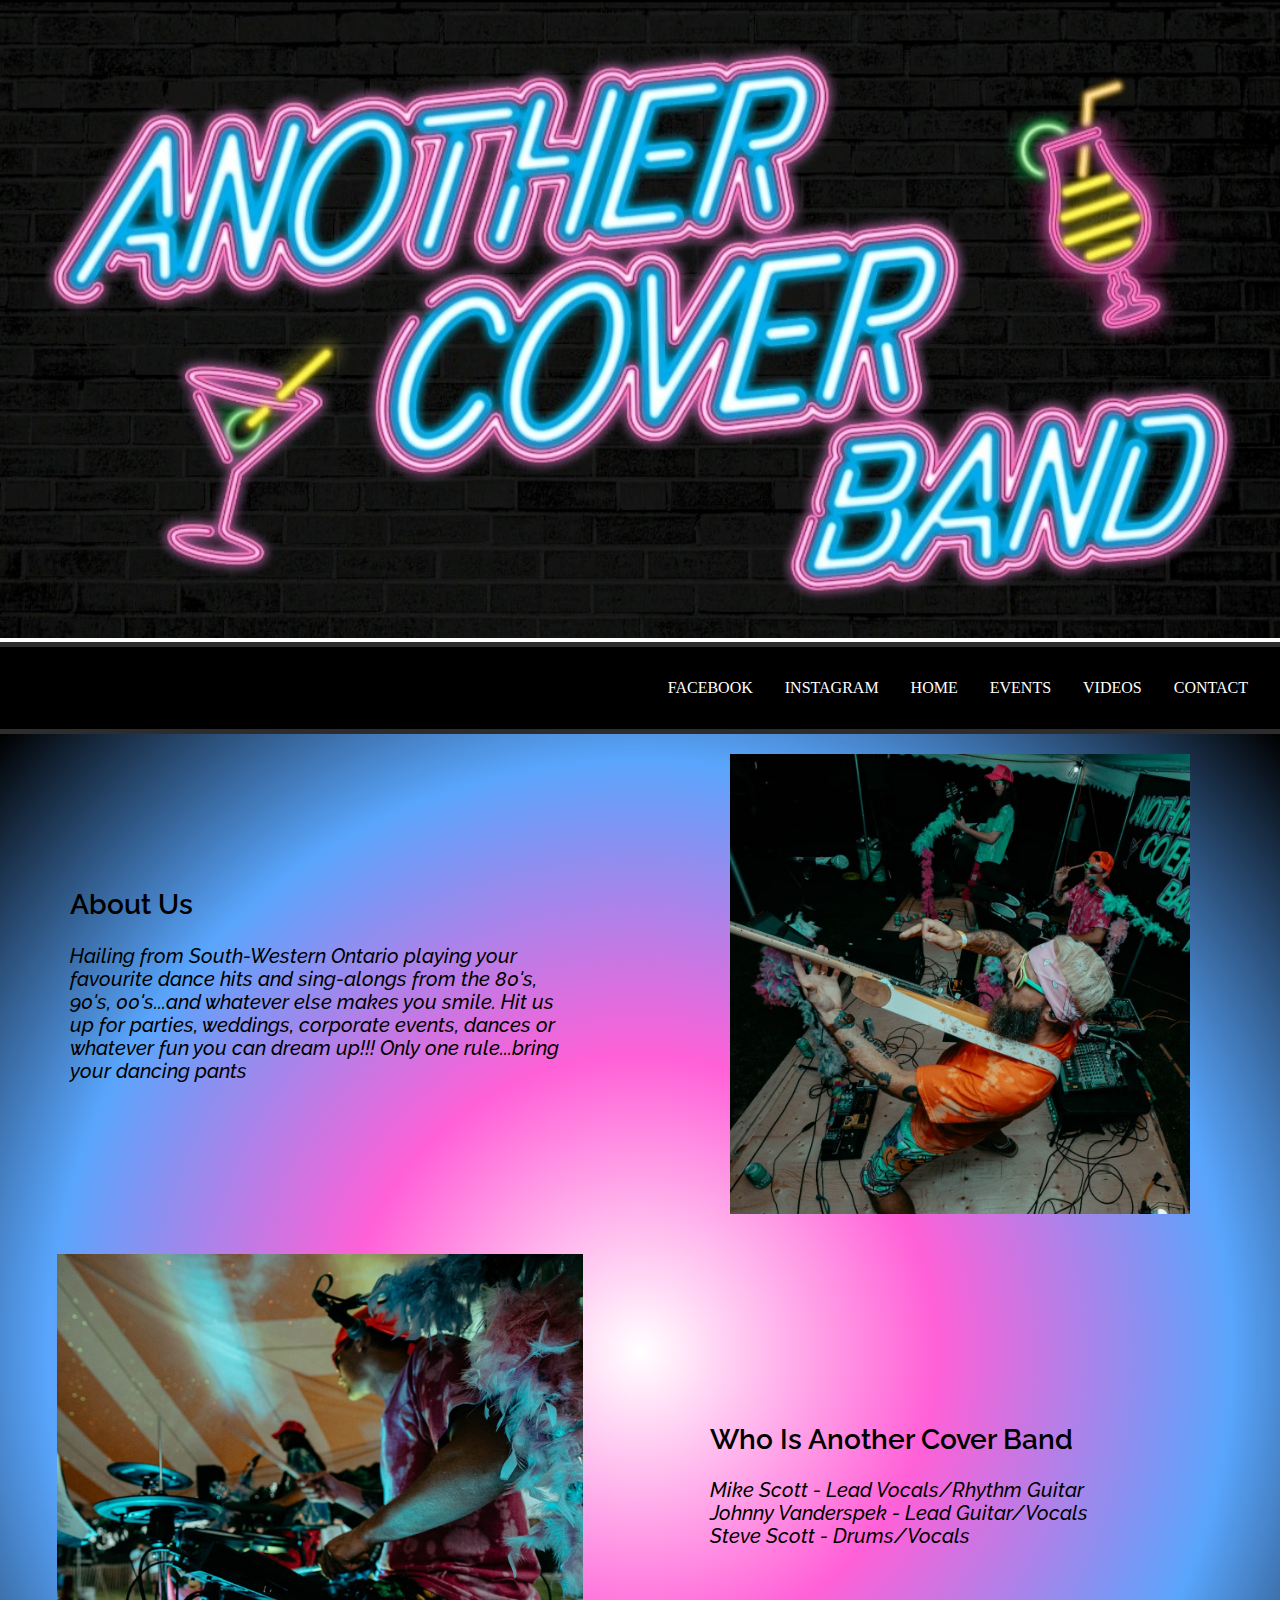
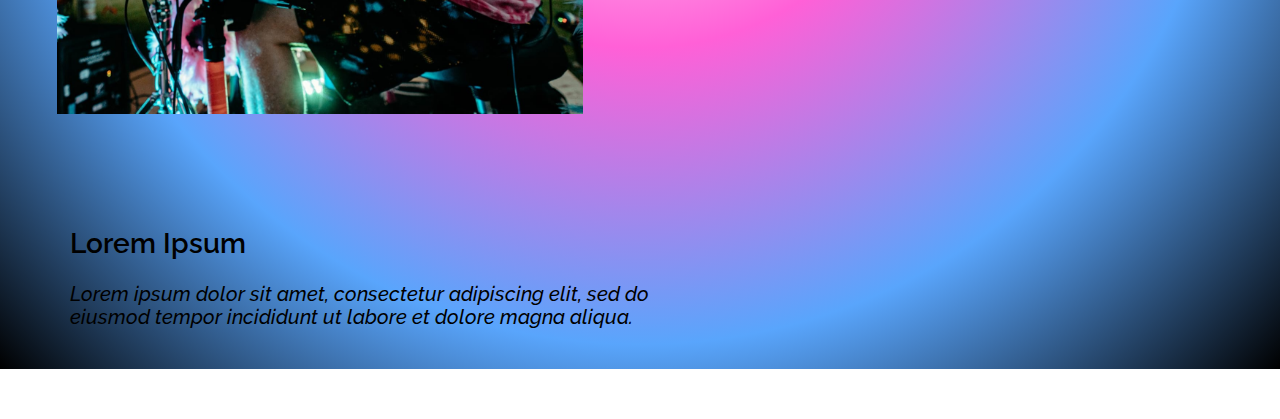
<file: acb-steve/index.html>
<!DOCTYPE html>
<html lang="en">
	<head>
  	<meta charset="utf-8">
  	<meta name="description" content="Your description goes here">
  	<meta name="keywords" content="one, two, three">
		<meta name="viewport" content="width=device-width, initial-scale=1">
		
		<title>Another Cover Band</title>

		<!-- external CSS link -->
		<link rel="preconnect" href="https://fonts.googleapis.com">
		<link rel="preconnect" href="https://fonts.gstatic.com" crossorigin>
		<link href="https://fonts.googleapis.com/css2?family=Raleway:ital,wght@0,300;0,400;0,700;1,300;1,400;1,700&display=swap" rel="stylesheet">
		<link rel="stylesheet" href="css/normalize.css">
		<link rel="stylesheet" href="css/style.css">
	</head>
	<body>
		<header>

				<img class="header-img" src="images/acb-img-logo-2.jpg" alt="logo">
		
		</header>
			
			<nav>		
				<ul class="nav-list">
					<ul class="nav-socials">
						<li class="nav-item" class="facebook"><a href="https://www.facebook.com/anothercoverbandofficial">FACEBOOK</a></li>
						<li class="nav-item" class="instagram"><a href="https://www.instagram.com/another.cover.band">INSTAGRAM</a></li>
					</ul>	
					<li class="nav-item"><a href="/index.html">HOME</a></li>
					<li class="nav-item"><a href="/events.html">EVENTS</a></li>
					<li class="nav-item"><a href="/videos.html">VIDEOS</a></li>
					<li class="nav-item"><a href="/contact.html">CONTACT</a></li>
				</ul>
			</nav>

			<main>
				
				<section class="about-us">
					<div class="about-us-text">

						<h2>About Us</h2>

							<p>Hailing from South-Western Ontario playing your favourite dance hits and sing-alongs from the 80's, 90's, 00's...and whatever else makes you smile. Hit us up for parties, weddings, corporate events, dances or whatever fun you can dream up!!! Only one rule...bring your dancing pants</p>
							
					</div>

					<div class="about-us-img">
						<img src="images/acb-img-1.jpg" alt="violin-guitar">
					</div>

				</section>
				
				<section>
					<div class="who-is-acb">
						<div class="who-is-acb-img">
							<img src="images/acb-img-5.jpg" alt="drummer">
						</div>
						
						<div class="who-is-acb-text">
							<h2>Who Is Another Cover Band</h2>
							<p>Mike Scott - Lead Vocals/Rhythm Guitar <br>
								Johnny Vanderspek - Lead Guitar/Vocals <br>
								Steve Scott - Drums/Vocals</p>
						</div>
						
					</div>
				</section>
				
				<section>
					<div class="lorem-ipsum">

						<h2>Lorem Ipsum</h2>
						
						<p>Lorem ipsum dolor sit amet, consectetur adipiscing elit, sed do eiusmod tempor incididunt ut labore et dolore magna aliqua.</p>

					</div>
				</section>

			</main>
		

		<script type="text/javascript" src="js/main.js"></script>
	</body>
</html>
</file>
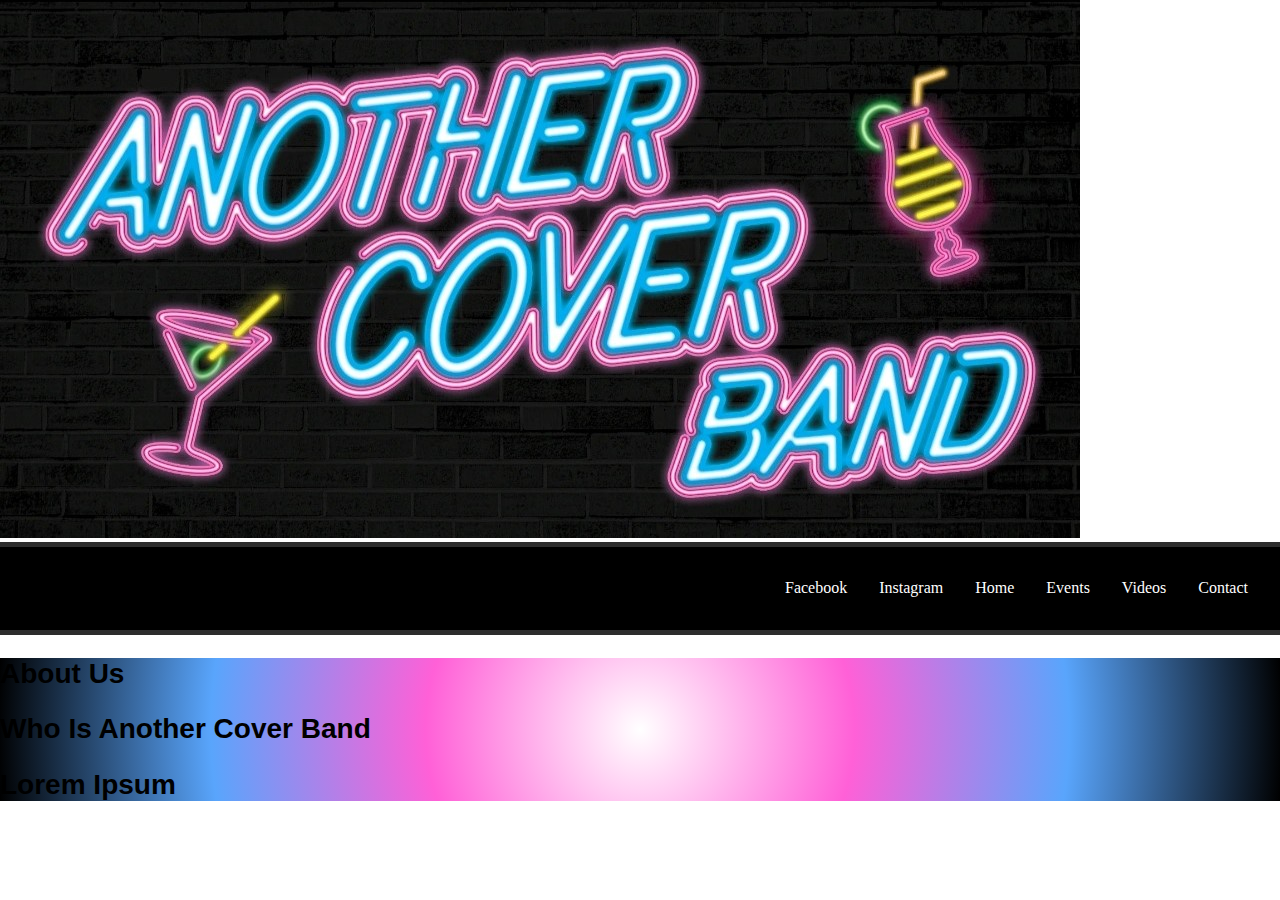
<file: acb-steve/contact.html>
<!DOCTYPE html>
<html lang="en">
	<head>
  	<meta charset="utf-8">
  	<meta name="description" content="Your description goes here">
  	<meta name="keywords" content="one, two, three">
		<meta name="viewport" content="width=device-width, initial-scale=1">
		
		<title>Another Cover Band</title>

		<!-- external CSS link -->
		<link rel="stylesheet" href="css/normalize.css">
		<link rel="stylesheet" href="css/style.css">
	</head>
	<body>
		<header>

				<img class="header-image" src="images/acb-img-logo-2.jpg" alt="logo">
		
		</header>
			
			<nav>		
				<ul class="nav-list">
					<ul class="nav-socials">
						<li class="nav-item" class="facebook"><a href="https://www.facebook.com/anothercoverbandofficial">Facebook</a></li>
						<li class="nav-item" class="instagram"><a href="https://www.instagram.com/another.cover.band">Instagram</a></li>
					</ul>	
					<li class="nav-item"><a href="/index.html">Home</a></li>
					<li class="nav-item"><a href="/events.html">Events</a></li>
					<li class="nav-item"><a href="/videos.html">Videos</a></li>
					<li class="nav-item"><a href="/contact.html">Contact</a></li>
				</ul>
			</nav>

			<main>
				
				<section>
					<div>
						<h2>About Us</h2>
					</div>
				</section>
				
				<section>
					<div>
						<h2>Who Is Another Cover Band</h2>
					</div>
				</section>
				
				<section>
					<div>
						<h2>Lorem Ipsum</h2>
					</div>
				</section>

			</main>
		

		<script type="text/javascript" src="js/main.js"></script>
	</body>
</html>
</file>
<file: acb-steve/css/style.css>
/* Box Model Hack */
* {
  box-sizing: border-box;
}

/* Clear fix hack */
.clearfix:after {
     content: ".";
     display: block;
     clear: both;
     visibility: hidden;
     line-height: 0;
     height: 0;
}

.clear {
	clear: both;
}

/******************************************
/* BASE STYLES
/*******************************************/

main {
  background: radial-gradient(circle at center, rgb(255, 255, 255) 0, rgb(255, 96, 215), rgb(89, 165, 252), rgb(0, 0, 0) 100%)
}

h2 {
  font-family: 'Raleway', sans-serif;
  font-weight: 600;
  font-style: bold;
  font-size: 28px;
}

p {
  font-family: 'Raleway', sans-serif;
  font-weight: 500;
  font-style: italic;
  font-size: 20px;
}


/******************************************
/* LAYOUT
/*******************************************/
 /* header {
  display: flex;
  height: auto;
  width: 100%;
} */

.header-img {
  width: 100%;
  height: auto;
}



nav {
  border-top: solid 5px rgb(90, 90, 90, 0.5);
  border-bottom: solid 5px rgba(90, 90, 90, 0.5);
  background: black;
  /* box-shadow: 0px 0px 10px; */
  padding: 1rem 0;
}

.nav-socials {

  display: flex;
  justify-content: flex-start;
  align-items: center;
}

.nav-list {
  display: flex;
  justify-content: flex-end;
  align-items: center;
}

.nav-item {
  color: white;
  list-style: none;
  margin-right: 2rem;

}

.nav-item a {
  text-decoration: none;
  color: white;
}

/* Was about to fix the about us text so that it is center, in a smaller block similar to the wix template and then maybe start adding font styles and the radial cover background. */


.about-us-img {
  border-radius: 10px;
  padding: 20px 20px;
  height: auto;
  display: flex;
  justify-content: space-around;
  width: 50%;
} 

.about-us{
  max-height: 500px;
  display: flex;
  justify-content: space-around;
}

.about-us-text{
  margin: 50px 50px;
  /* background-color: green; */
  padding: 20px 20px;
  width: 50%;
  justify-content: space-around;
  align-content: center;
}

/* Starting to layout the who is another cover band section of the web page. Trying to get the text to the right and the image on the left */

/* need to make the pictures elastic/fluid so they stay within their respective containers. Need to do this also for the about us picture. Somehow the header image is the only one adjusting within the confines of its container. */

.who-is-acb {
  max-height: 500px;
  display: flex;
  justify-content: space-around;
}

.who-is-acb-text {
  margin: 50px 50px;
  /* background-color: green; */
  padding: 20px 20px;
  width: 50%;
  justify-content: space-around;
  align-content: center;
}

.who-is-acb-img {
  border-radius: 10px;
  padding: 20px 20px;
  height: auto;
  display: flex;
  justify-content: space-around;
  width: 50%;
}


.lorem-ipsum {
  margin: 50px 50px;
  /* background-color: green; */
  padding: 20px 20px;
  width: 50%;
  justify-content: space-around;
  align-content: center;
}

footer {

}

/******************************************
/* ADDITIONAL STYLES
/*******************************************/
</file>
